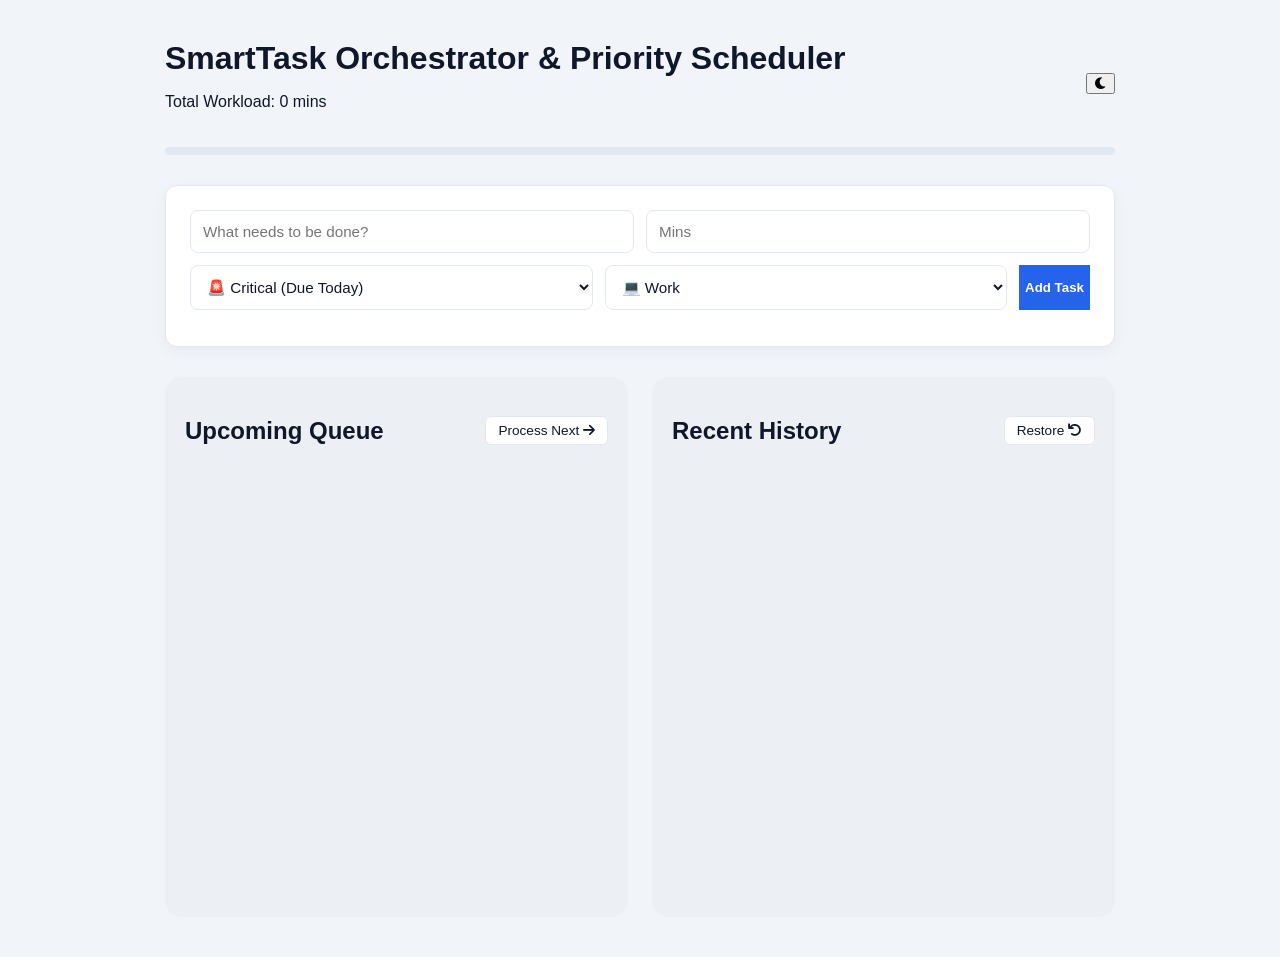
<file: index.html>
<!DOCTYPE html>
<html lang="en" data-theme="light">
<head>
    <meta charset="UTF-8">
    <title>SmartTask Orchestrator & Priority Scheduler</title>
    <link rel="stylesheet" href="style.css">
    <link rel="stylesheet" href="https://cdnjs.cloudflare.com/ajax/libs/font-awesome/6.0.0/css/all.min.css">
</head>
<body>
<div class="app-container">
    <header>
        <div class="header-content">
            <h1>SmartTask Orchestrator & Priority Scheduler</h1>
            <p id="ect-display">Total Workload: 0 mins</p>
        </div>
        <button id="theme-toggle" onclick="toggleTheme()">
            <i class="fas fa-moon"></i>
        </button>
    </header>

    <div class="progress-container">
        <div class="progress-bar" id="app-progress" style="width: 0%"></div>
    </div>

    <section class="input-card">
        <div class="input-row">
            <input type="text" id="taskName" placeholder="What needs to be done?">
            <input type="number" id="duration" placeholder="Mins" min="1">
        </div>
        <div class="input-row">
            <select id="taskPrio">
                <option value="1">🚨 Critical (Due Today)</option>
                <option value="3">📅 Planned (This Week)</option>
                <option value="5">📝 Ongoing (No Deadline)</option>
            </select>
            <select id="category">
                <option value="Work">💻 Work</option>
                <option value="Personal">🏠 Personal</option>
                <option value="Study">📚 Study</option>
            </select>
            <button onclick="addTask()" class="btn-main">Add Task</button>
        </div>
    </section>

    <main class="kanban-board">
        <div class="column">
            <div class="col-header">
                <h2>Upcoming Queue</h2>
                <button onclick="processTask()" class="btn-action">Process Next <i class="fas fa-arrow-right"></i></button>
            </div>
            <div id="queueDisplay" class="task-list"></div>
        </div>

        <div class="column">
            <div class="col-header">
                <h2>Recent History</h2>
                <button onclick="undo()" class="btn-undo">Restore <i class="fas fa-undo"></i></button>
            </div>
            <div id="historyDisplay" class="task-list history-view"></div>
        </div>
    </main>
</div>
<script src="script.js"></script>
</body>
</html>
</file>
<file: style.css>
:root {
    --bg: #f1f5f9;
    --card: #ffffff;
    --text: #0f172a;
    --primary: #2563eb;
    --border: #e2e8f0;
    --shadow: rgba(0, 0, 0, 0.05);
}

[data-theme="dark"] {
    --bg: #0f172a;
    --card: #1e293b;
    --text: #f8fafc;
    --border: #334155;
    --shadow: rgba(0, 0, 0, 0.3);
}

body {
    background: var(--bg);
    color: var(--text);
    font-family: 'Segoe UI', Tahoma, Geneva, Verdana, sans-serif;
    margin: 0;
    transition: background 0.3s ease, color 0.3s ease;
}

.app-container {
    max-width: 950px;
    margin: 0 auto;
    padding: 40px 20px;
}

/* Header & Progress */
header { display: flex; justify-content: space-between; align-items: center; margin-bottom: 20px; }
h1 { margin: 0; font-size: 2rem; font-weight: 700; }

.progress-container {
    background: var(--border);
    height: 8px;
    border-radius: 10px;
    margin-bottom: 30px;
    overflow: hidden;
}
.progress-bar {
    background: var(--primary);
    height: 100%;
    transition: width 0.6s cubic-bezier(0.4, 0, 0.2, 1);
}


.input-card {
    background: var(--card);
    padding: 24px;
    border-radius: 12px;
    box-shadow: 0 4px 15px var(--shadow);
    margin-bottom: 30px;
    border: 1px solid var(--border);
}
.input-row { display: flex; gap: 12px; margin-bottom: 12px; }
input, select {
    flex: 1;
    padding: 12px;
    border: 1px solid var(--border);
    border-radius: 8px;
    background: var(--card);
    color: var(--text);
    font-size: 0.95rem;
}


.kanban-board { display: grid; grid-template-columns: 1fr 1fr; gap: 24px; }
.column {
    background: rgba(0,0,0,0.02);
    padding: 20px;
    border-radius: 16px;
    min-height: 500px;
}
[data-theme="dark"] .column { background: rgba(255,255,255,0.03); }
.col-header { display: flex; justify-content: space-between; align-items: center; margin-bottom: 20px; }


.task-list { display: flex; flex-direction: column; gap: 12px; } /* Adds gaps between tasks */

.task-card {
    background: var(--card);
    padding: 16px;
    border-radius: 10px;
    border: 1px solid var(--border);
    box-shadow: 0 2px 5px var(--shadow);
    transition: transform 0.2s ease, box-shadow 0.2s ease;
    border-left: 6px solid #ccc;
}

.task-card:hover {
    transform: translateY(-2px);
    box-shadow: 0 5px 15px var(--shadow);
}




[data-theme="light"] .prio-1 {
    background: #fff1f2;
    border-left-color: #e11d48 !important;
    color: #9f1239;
}
[data-theme="dark"] .prio-1 {
    background: linear-gradient(90deg, #2e1014 0%, #0f172a 100%) !important;
    border-left-color: #e11d48 !important;
    color: white !important;
}
.prio-1 strong::after {
    content: "DUE NOW";
    font-size: 0.6rem;
    background: #e11d48;
    color: white;
    padding: 2px 6px;
    border-radius: 4px;
    margin-left: 10px;
    vertical-align: middle;
}


[data-theme="light"] .prio-3 {
    background: #eff6ff; /* Soft blue tint */
    border-left-color: #3b82f6 !important;
    color: #1e40af;
}
[data-theme="dark"] .prio-3 {
    border-left-color: #3b82f6 !important;
}


[data-theme="light"] .prio-5 {
    background: #f8fafc;
    border-left-color: #64748b !important;
    color: #475569;
}
[data-theme="dark"] .prio-5 {
    border-left-color: #64748b !important;
    opacity: 0.8;
}


.history-view .task-card {
    opacity: 0.6;
    border-left-color: #475569 !important;
    background: var(--bg);
}

/* Icons & Tags */
.prio-icon { margin-right: 10px; font-size: 1.1rem; }
.tag {
    font-size: 0.75rem;
    padding: 2px 8px;
    border-radius: 12px;
    background: var(--border);
    color: var(--text);
    text-transform: uppercase;
    font-weight: bold;
}


.btn-main {
    background: var(--primary);
    color: white;
    font-weight: 600;
    border: none;
    cursor: pointer;
    transition: 0.2s;
}
.btn-main:hover { filter: brightness(1.1); }

.btn-action, .btn-undo {
    padding: 6px 12px;
    border-radius: 6px;
    font-size: 0.85rem;
    cursor: pointer;
    border: 1px solid var(--border);
    background: var(--card);
    color: var(--text);
}
</file>
